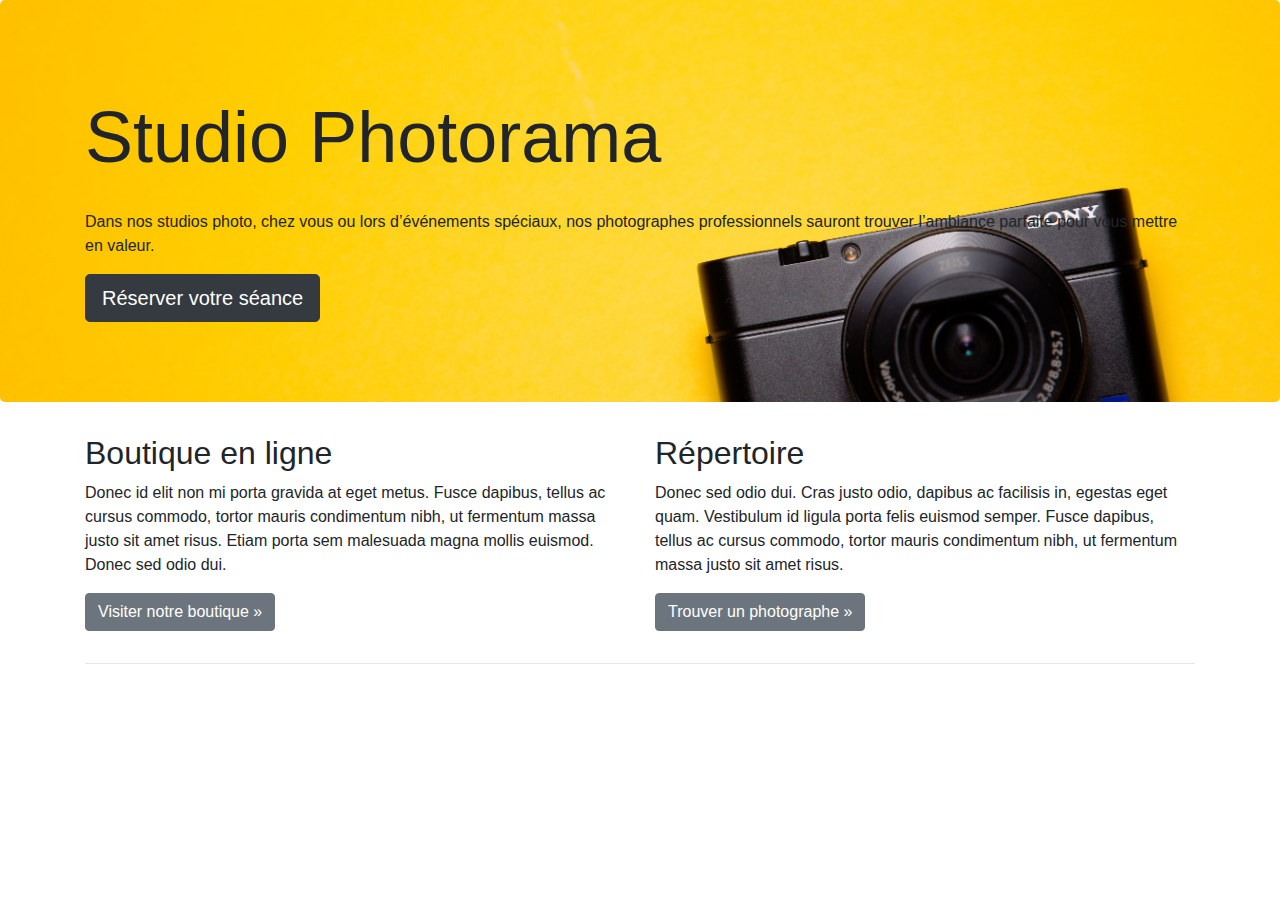
<file: index.html>
﻿<!DOCTYPE html>
<html lang="fr">
<head>
    <meta charset="utf-8" />
    <title>Photorama</title>
    <link rel="stylesheet" href="styles/bootstrap.css">
    <link rel="stylesheet" href="styles/styles.css">
</head>
<body>


    <div class="jumbotron">
      <div class="container">
        <h1 class="display-3">Studio Photorama</h1>
        <p>Dans nos studios photo, chez vous ou lors d’événements spéciaux, nos photographes professionnels sauront trouver l’ambiance parfaite pour vous mettre en valeur.</p>
        <p><a class="btn btn-dark btn-lg" href="#">Réserver votre séance</a></p>
      </div>
    </div>

    <div class="container">
      <div class="row">
        <div class="col-md-6">
          <h2>Boutique en ligne</h2>
          <p>Donec id elit non mi porta gravida at eget metus. Fusce dapibus, tellus ac cursus commodo, tortor mauris condimentum nibh, ut fermentum massa justo sit amet risus. Etiam porta sem malesuada magna mollis euismod. Donec sed odio dui. </p>
          <p><a class="btn btn-secondary" href="boutique.html">Visiter notre boutique »</a></p>
        </div>
        <div class="col-md-6">
          <h2>Répertoire</h2>
          <p>Donec sed odio dui. Cras justo odio, dapibus ac facilisis in, egestas eget quam. Vestibulum id ligula porta felis euismod semper. Fusce dapibus, tellus ac cursus commodo, tortor mauris condimentum nibh, ut fermentum massa justo sit amet risus.</p>
          <p><a class="btn btn-secondary" href="repertoire.html">Trouver un photographe »</a></p>
        </div>
      </div>

      <hr>

    </div>



</body>
</html>
</file>
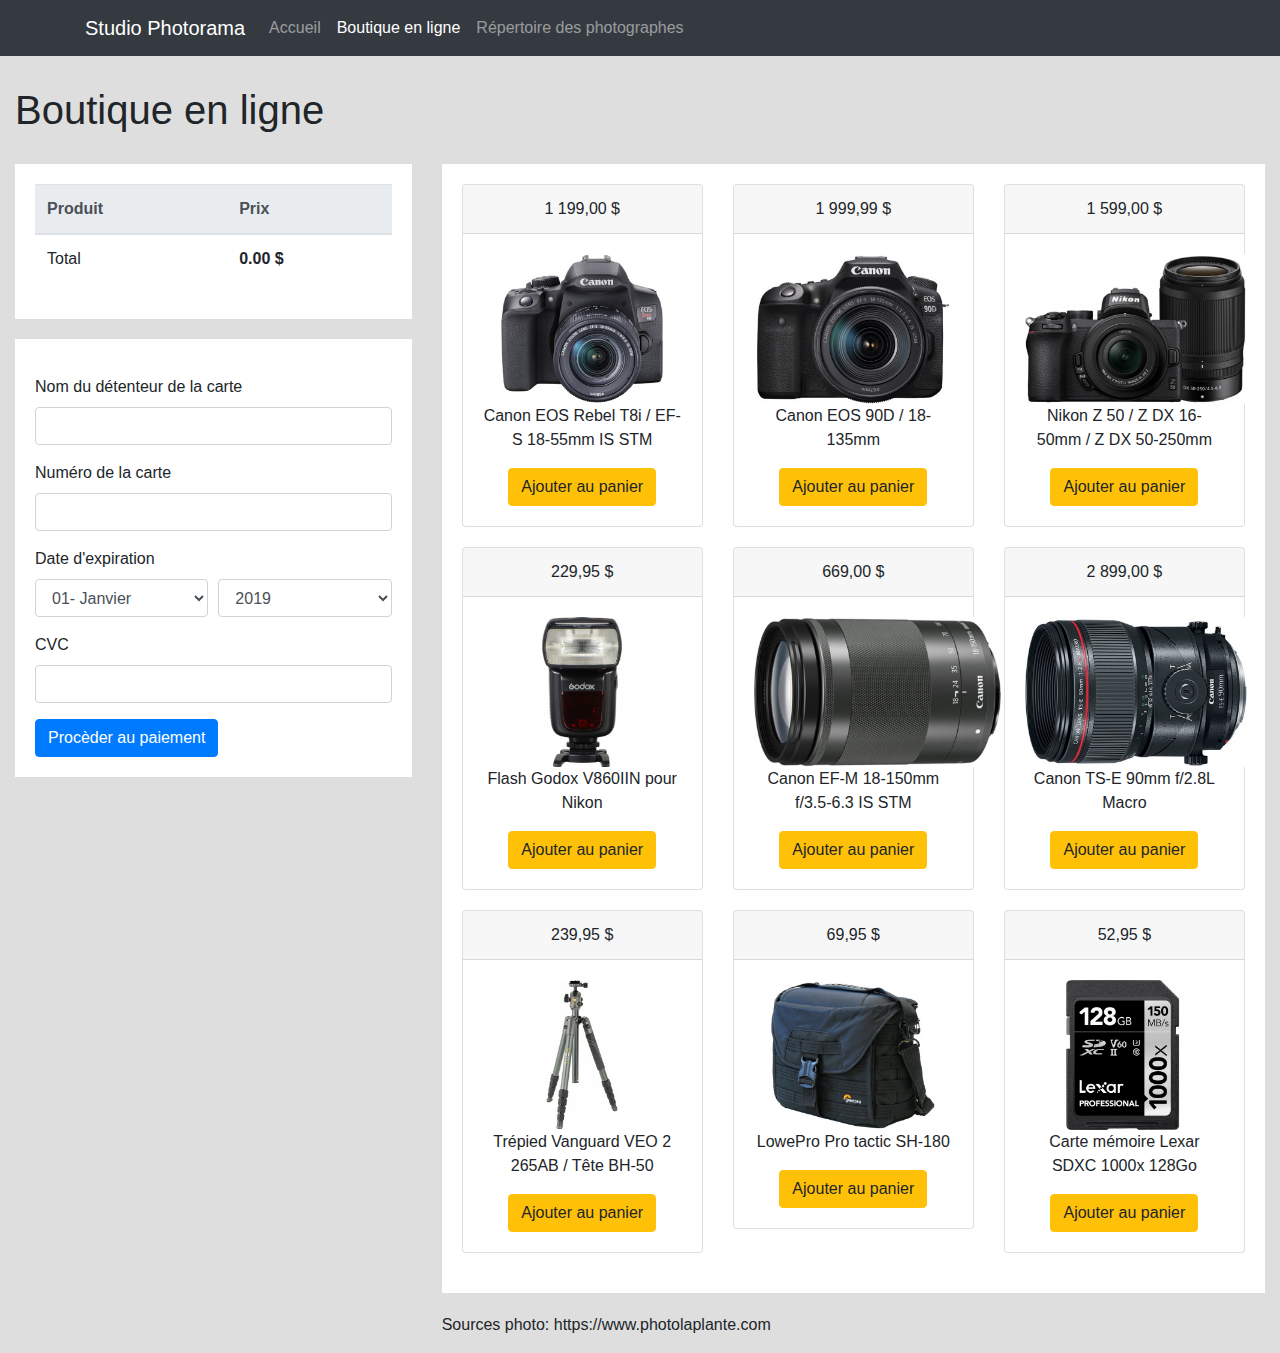
<file: boutique.html>
﻿<!DOCTYPE html>
<html lang="fr">
<head>
    <meta charset="utf-8" />
    <title>Réserver votre séance | Photorama</title>
    <link rel="stylesheet" href="styles/bootstrap.css">
    <link rel="stylesheet" href="styles/styles.css">
    <script type="text/javascript" src="js/boutique.js"></script>
</head>
<body id="boutique">

  <nav class="navbar navbar-expand-lg navbar-dark bg-dark">
    <div class="container">
      <a class="navbar-brand" href="#">Studio Photorama</a>

      <div class="collapse navbar-collapse" id="navbarSupportedContent">
        <ul class="navbar-nav mr-auto">
          <li class="nav-item">
            <a class="nav-link" href="index.html">Accueil</a>
          </li>
          <li class="nav-item">
            <a class="nav-link active" href="boutique.html">Boutique en ligne
            </a>
          </li>
          <li class="nav-item">
            <a class="nav-link" href="repertoire.html">Répertoire des photographes</a>
          </li>
        </ul>
      </div>
    </div>
  </nav>
  <div class="container-fluid">

    <h1>Boutique en ligne</h1>
    
    <div class="row">
      <div class="col-4">
        <div id="panier">
          <table class="table"> 
            <thead class="thead-light">
              <tr>
                <th>Produit</th>
                <th>Prix</th>
              </tr>
            </thead>
            <tbody id="bodyPanier">
            </tbody>
            <tfoot>
              <tr>
                <td>Total </td>
                <td><strong><span id="divTotalPanier">0.00</span> $ </strong></td>
              </tr>
            </tfoot>
          </table>
        </div>
        <div id="paiement">
          <table class="table">
          </table>

          <form onsubmit="return validerPaiement(this)">
            <div class="form-group">
              <label for="nom">Nom du détenteur de la carte</label>
              <input type="text" class="form-control" id="nom">
            </div>
            <div class="form-group">
              <label for="numero">Numéro de la carte</label>
              <input type="text" class="form-control" id="numero">
            </div>
            <div class="form-group">
              <label>Date d'expiration</label>
              <div class="form-row">
                <div class="col-md-6">
                  <select class="form-control">
                    <option>01- Janvier</option>
                    <option>02- Février</option>
                    <option>03- Mars</option>
                    <option>04- Avril</option>
                    <option>05- Mai</option>
                    <option>06- Juin</option>
                    <option>07- Juillet</option>
                    <option>08- Août</option>
                    <option>09- Septembre</option>
                    <option>10- Octobre</option>
                    <option>11- Novembre</option>
                    <option>12- Décembre</option>
                  </select>
                </div>
                <div class="col-md-6">
                  <select class="form-control">
                    <option>2019</option>
                    <option>2020</option>
                    <option>2021</option>
                    <option>2022</option>
                    <option>2023</option>
                    <option>2024</option>
                    <option>2025</option>
                  </select>
                </div>
              </div>
            </div>
            <div class="form-group">
              <label for="cvc">CVC</label>
              <input type="text" class="form-control" id="cvc">
            </div>
            <input type="submit" class="btn btn-primary" onClick="validerPaiement(f)" value="Procèder au paiement">
          </form>
        </div>
      </div>
      <div class="col-8">
        <div id="produits">
          <div class="row row-cols-3">
            <article class="col">
              <div class="card">
                <div class="card-header">1 199,00 $</div>
                <div class="card-body">
                  <img src="images/canon-t8i.jpg" alt="Canon t8i"/>
                  <p>Canon EOS Rebel T8i / EF-S 18-55mm IS STM</p>
                  <a class="btn btn-warning" onClick="ajouterAuPanier('canon-t8i.jpg')">Ajouter au panier</a>
             
                </div>
              </div>
            </article>
            <article class="col">
              <div class="card">
                <div class="card-header">1 999,99 $</div>
                <div class="card-body">
                  <img src="images/canon-90D.jpg" alt="Canon 90D"/>
                  <p>Canon EOS 90D / 18-135mm</p>
                  <a class="btn btn-warning" onClick="ajouterAuPanier('canon-90D.jpg')">Ajouter au panier</a>
                  
                </div>
              </div>
            </article>
            <article class="col">
              <div class="card">
                <div class="card-header">1 599,00 $</div>
                <div class="card-body">
                  <img src="images/nikon-z50.jpg" alt="Nikon Z50"/>
                  <p>Nikon Z 50 / Z DX 16-50mm / Z DX 50-250mm</p>
                  <a class="btn btn-warning" onClick="ajouterAuPanier('nikon-z50.jpg')">Ajouter au panier</a>
                </div>
              </div>
            </article>
            <article class="col">
              <div class="card">
                <div class="card-header">229,95 $</div>
                <div class="card-body">
                  <img src="images/flash-godox.jpg" alt="Flash godox nikon"/>
                  <p>Flash Godox V860IIN pour Nikon</p>
                  <a class="btn btn-warning" onClick="ajouterAuPanier('flash-godox.jpg')">Ajouter au panier</a>
                </div>
              </div>
            </article>
            <article class="col">
              <div class="card">
                <div class="card-header">669,00 $</div>
                <div class="card-body">
                  <img src="images/objectif-canon.jpg" alt="Objectif canon EF-M"/>
                  <p>Canon EF-M 18-150mm f/3.5-6.3 IS STM</p>
                  <a class="btn btn-warning" onClick="ajouterAuPanier('objectif-canon.jpg')">Ajouter au panier</a>
                </div>
              </div>
            </article>
            <article class="col">
              <div class="card">
                <div class="card-header">2 899,00 $</div>
                <div class="card-body">
                  <img src="images/objectif-canon-macro.jpg" alt="Objectif canon macro"/>
                  <p>Canon TS-E 90mm f/2.8L Macro</p>
                  <a class="btn btn-warning" onClick="ajouterAuPanier('objectif-canon-macro.jpg')">Ajouter au panier</a>
                </div>
              </div>
            </article>
            <article class="col">
              <div class="card">
                <div class="card-header">239,95 $</div>
                <div class="card-body">
                  <img src="images/trepied.jpg" alt="Trépied"/>
                  <p>Trépied Vanguard VEO 2 265AB / Tête BH-50</p>
                  <a class="btn btn-warning" onClick="ajouterAuPanier('trepied.jpg')">Ajouter au panier</a>
                </div>
              </div>
            </article>
            <article class="col">
              <div class="card">
                <div class="card-header">69,95 $</div>
                <div class="card-body">
                  <img src="images/sac.jpg" alt="Sac d'épaule"/>
                  <p>LowePro Pro tactic SH-180</p>
                  <a class="btn btn-warning" onClick="ajouterAuPanier('sac.jpg')">Ajouter au panier</a>
                </div>
              </div>
            </article>
            <article class="col">
              <div class="card">
                <div class="card-header">52,95 $</div>
                <div class="card-body">
                  <img src="images/carte-memoire.jpg" alt="Carte mémoire"/>
                  <p>Carte mémoire Lexar SDXC 1000x 128Go</p>
                  <a class="btn btn-warning" onClick="ajouterAuPanier('carte-memoire.jpg')">Ajouter au panier</a>
                </div>
              </div>
            </article>
          </div>
        </div>
      <p>Sources photo: https://www.photolaplante.com</p>
      </div>
    </div>

  </div>



</body>
</html>
</file>
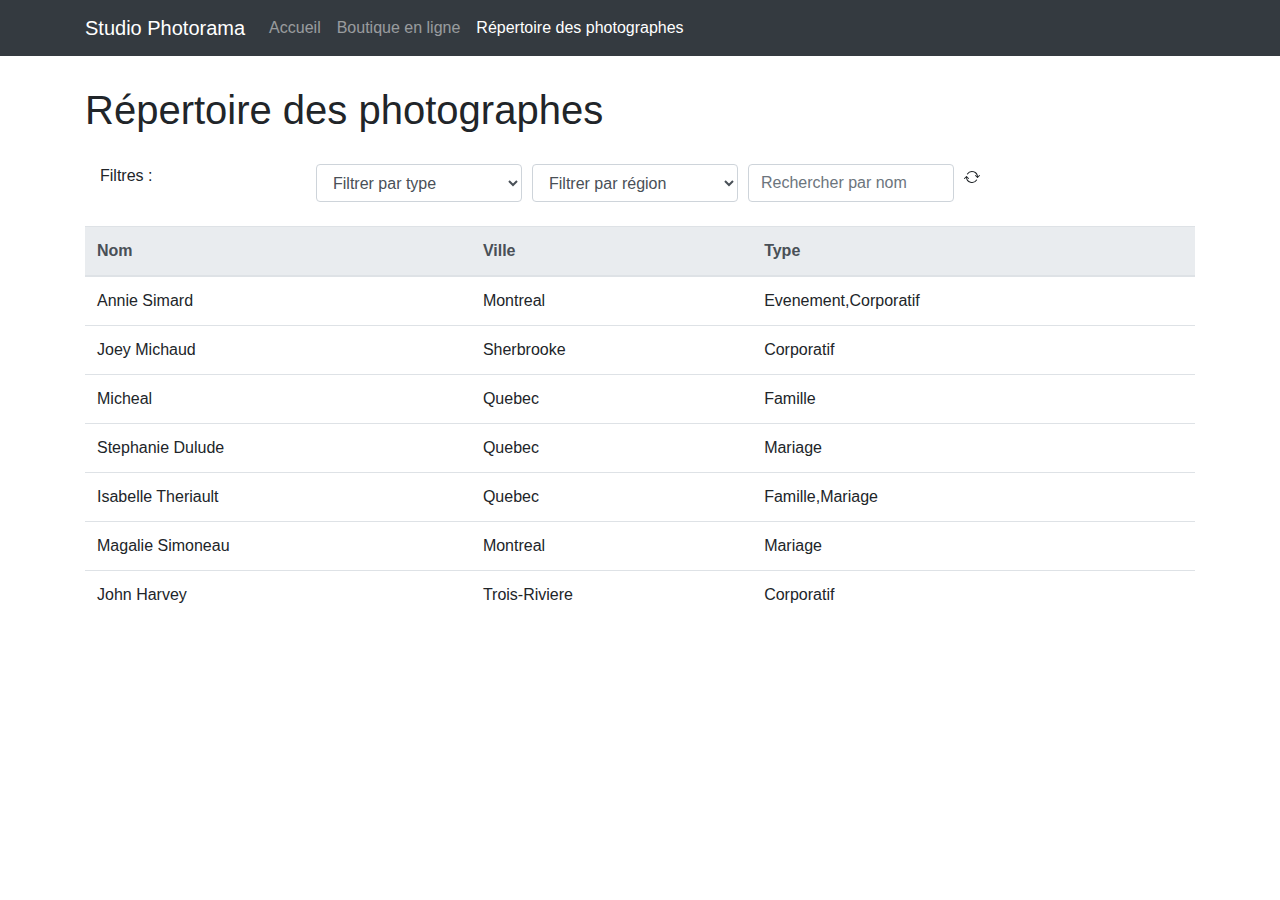
<file: repertoire.html>
﻿<!DOCTYPE html>
<html lang="fr">
<head>
    <meta charset="utf-8" />
    <title>Repertoire des photographes | Photorama</title>
    <link rel="stylesheet" href="styles/bootstrap.css">
    <link rel="stylesheet" href="styles/styles.css">
    <script type="text/javascript" src="js/repertoire.js"></script>
</head>
<body>

  <nav class="navbar navbar-expand-lg navbar-dark bg-dark">
    <div class="container">
      <a class="navbar-brand" href="#">Studio Photorama</a>

      <div class="collapse navbar-collapse">
        <ul class="navbar-nav mr-auto">
          <li class="nav-item">
            <a class="nav-link" href="index.html">Accueil</a>
          </li>
          <li class="nav-item">
            <a class="nav-link" href="boutique.html">Boutique en ligne
            </a>
          </li>
          <li class="nav-item active">
            <a class="nav-link" href="repertoire.html">Répertoire des photographes</a>
          </li>
        </ul>
      </div>
    </div>
  </nav>
  <div class="container">

    <h1>Répertoire des photographes</h1>

    <div class="form-row col-12">
      <div class="col">
        Filtres : 
      </div>
      <div class="col">
        <select class="form-control" id="filtrer-type">
          <option value="">Filtrer par type</option>
          <option value="Evenement">Évenement</option>
          <option value="Corporatif">Corporatif</option>
          <option value="Famille">Famille</option>
          <option value="Mariage">Mariage</option>
        </select>
      </div>
      <div class="col">
        <select class="form-control" id="filtrer-region">
          <option value="">Filtrer par région</option>
          <option value="Montreal">Montréal</option>
          <option value="Quebec">Québec</option>
          <option value="Trois-Riviere">Trois-Rivière</option>
          <option value="Sherbrooke">Sherbrooke</option>
        </select>
      </div>
      <div class="col">
        <input type="text" class="form-control" id="nom" placeholder="Rechercher par nom" />
      </div>
      <div class="col">
        <svg class="bi bi-arrow-repeat" id="rafraichir" width="1em" height="1em" viewBox="0 0 16 16" fill="currentColor" xmlns="http://www.w3.org/2000/svg">
          <path fill-rule="evenodd" d="M2.854 7.146a.5.5 0 00-.708 0l-2 2a.5.5 0 10.708.708L2.5 8.207l1.646 1.647a.5.5 0 00.708-.708l-2-2zm13-1a.5.5 0 00-.708 0L13.5 7.793l-1.646-1.647a.5.5 0 00-.708.708l2 2a.5.5 0 00.708 0l2-2a.5.5 0 000-.708z" clip-rule="evenodd"/>
          <path fill-rule="evenodd" d="M8 3a4.995 4.995 0 00-4.192 2.273.5.5 0 01-.837-.546A6 6 0 0114 8a.5.5 0 01-1.001 0 5 5 0 00-5-5zM2.5 7.5A.5.5 0 013 8a5 5 0 009.192 2.727.5.5 0 11.837.546A6 6 0 012 8a.5.5 0 01.501-.5z" clip-rule="evenodd"/>
        </svg>
      </div>
    </div>
    <br/>
    <table class="table" >
      <thead class="thead-light">
        <tr>
          <th scope="col">Nom</th>
          <th scope="col">Ville</th>
          <th scope="col">Type</th>
        </tr>
      </thead>
      <tbody id="tableau-photographes">
      </tbody>
    </table>

  </div>


</body>
</html>
</file>
<file: styles/styles.css>
#boutique{
  background-color: #dedede;
}
.jumbotron{
  background: url('../images/malte-wingen-5qT09yIbROk-unsplash.jpg') no-repeat center center;
  background-size:cover;
}
#produits, #panier, #paiement{
  background-color:white;
  padding:20px;
  margin-bottom:20px;
}
#produits .card{
  text-align:center;
  margin-bottom:20px;
}
#produits .col img{
  height:150px;
}
.petite-image{
  height:50px;
}

h1{
  margin:30px 0;
}

#bodyPanier tr:hover{
  background-color:#ccc;
}
</file>
